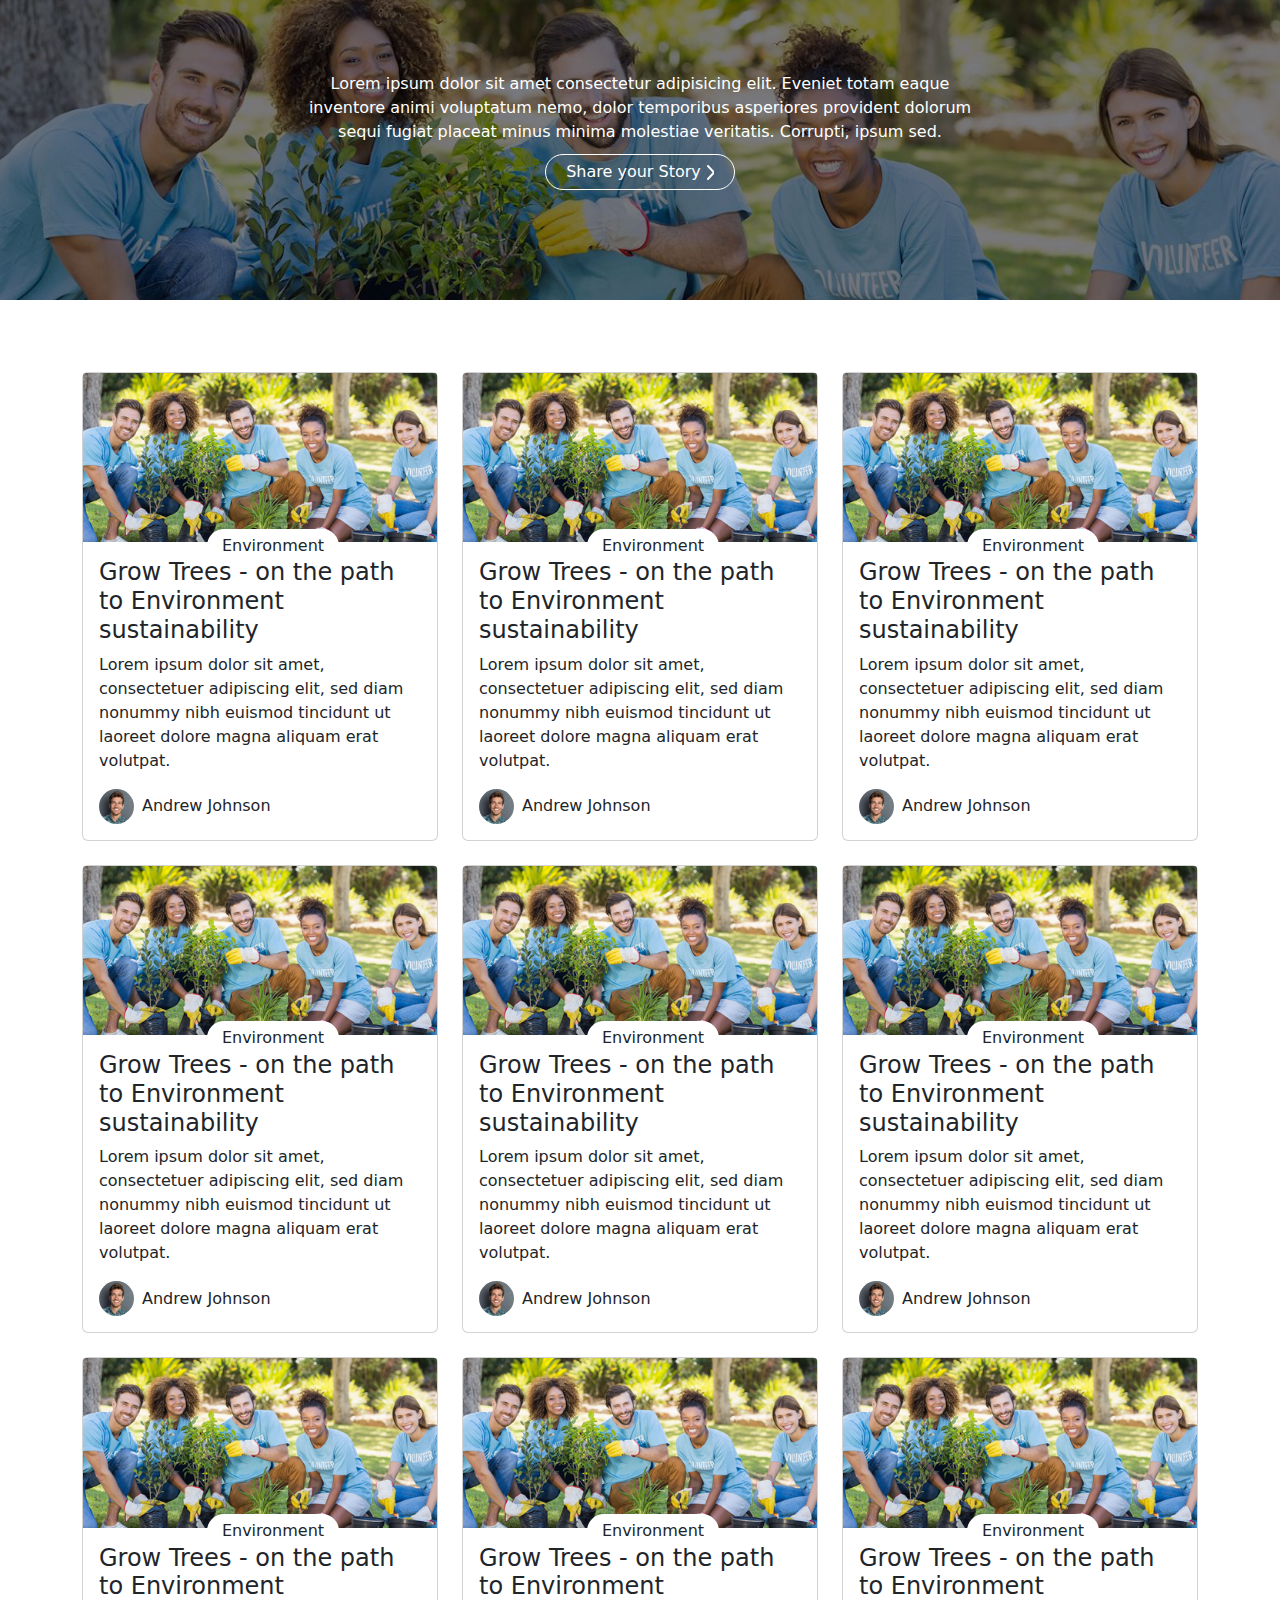
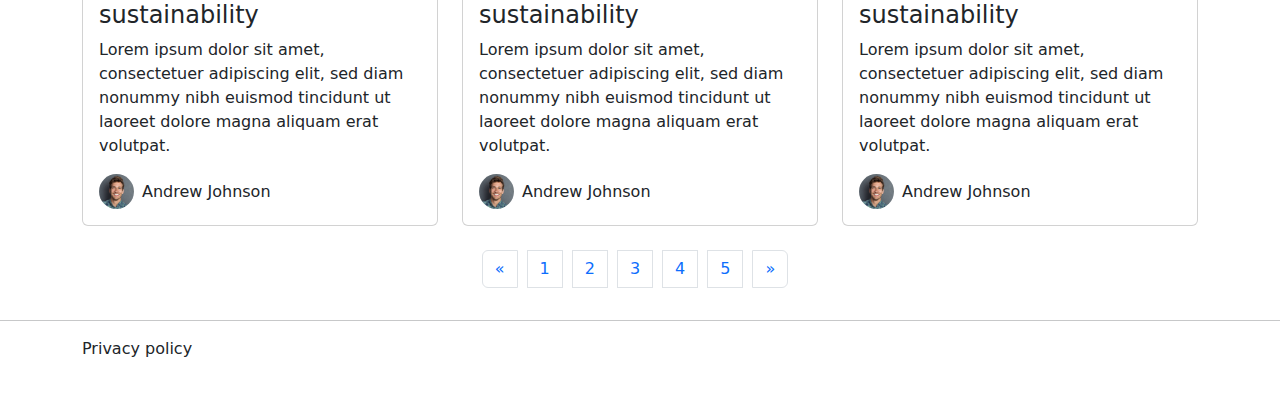
<file: html/StoryListing.html>
<!DOCTYPE html>
<html lang="en">

<head>
    <meta charset="UTF-8">
    <meta http-equiv="X-UA-Compatible" content="IE=edge">
    <meta name="viewport" content="width=device-width, initial-scale=1.0">
    <title>Story</title>
    <link href="./css/bootstrap.min.css" rel="stylesheet" text="text/css" />
    <link rel="stylesheet" href="./css/StoryListing.css">
</head>

<body>

    <div>
        <div class="story-page-top">
            <img class=" story-page-top-img" src="./img/Grow-Trees-On-the-path-to-environment-sustainability-login.png"
                alt="">
            <div class="story-page-top-header-down d-flex flex-column justify-content-center text-center">
                <div class="story-page-top-header ">
                    <p class="story-page-top-header-p-tage"> Lorem ipsum dolor sit amet consectetur
                        adipisicing elit.
                        Eveniet
                        totam
                        eaque inventore animi voluptatum nemo, dolor temporibus asperiores provident dolorum sequi
                        fugiat
                        placeat minus minima molestiae veritatis. Corrupti, ipsum sed.</p class="">
                </div>
                <div class="story-page-top-share-story">
                    <button class="story-page-top-share-story-btn">Share your Story <img src="./img/right-arrow2.png"
                            alt=""></button>
                </div>
            </div>
        </div>

        <div class="story-page-down container mt-5">
            <div class="story-page-cards row">
                <div class="item col-12 col-md-6 col-xl-4 mt-4">
                    <div class="thumbnail card">
                        <div class="img-event story-page-card-top">
                            <img class="group list-group-image img-fluid" style="width:100%;"
                                src="./img/Grow-Trees-On-the-path-to-environment-sustainability.png" alt="" />
                            <div class="story-page-card-top-btn d-none">
                                <button class="story-page-btn-img">View Details<img class="ms-2"
                                        src="./img/right-arrow2.png" alt=""></button>
                            </div>

                            <div class="story-page-bottom-center">Environment</div>
                        </div>
                        <div class="caption card-body">
                            <h4 class="group card-title inner list-group-item-heading">
                                Grow Trees - on the path to Environment sustainability</h4>
                            <p class="group inner landing-page-list-group-item-text">
                                Lorem ipsum dolor sit amet, consectetuer adipiscing elit,
                                sed diam nonummy nibh euismod tincidunt ut laoreet dolore magna aliquam erat volutpat.
                            </p>
                            <div class="d-flex align-items-center">
                                <img class="card-body-user-img" src="./img/volunteer1.png" alt="">
                                <div class="ms-2">Andrew Johnson</div>
                            </div>
                        </div>
                    </div>
                </div>

                <div class="item col-12 col-md-6 col-xl-4 mt-4">
                    <div class="thumbnail card">
                        <div class="img-event story-page-card-top">
                            <img class="group list-group-image img-fluid" style="width:100%;"
                                src="./img/Grow-Trees-On-the-path-to-environment-sustainability.png" alt="" />
                            <div class="story-page-card-top-btn d-none">
                                <button class="story-page-btn-img">View Details<img class="ms-2"
                                        src="./img/right-arrow2.png" alt=""></button>
                            </div>

                            <div class="story-page-bottom-center">Environment</div>
                        </div>
                        <div class="caption card-body">
                            <h4 class="group card-title inner list-group-item-heading">
                                Grow Trees - on the path to Environment sustainability</h4>
                            <p class="group inner landing-page-list-group-item-text">
                                Lorem ipsum dolor sit amet, consectetuer adipiscing elit,
                                sed diam nonummy nibh euismod tincidunt ut laoreet dolore magna aliquam erat volutpat.
                            </p>
                            <div class="d-flex align-items-center">
                                <img class="card-body-user-img" src="./img/volunteer1.png" alt="">
                                <div class="ms-2">Andrew Johnson</div>
                            </div>
                        </div>
                    </div>
                </div>

                <div class="item col-12 col-md-6 col-xl-4 mt-4">
                    <div class="thumbnail card">
                        <div class="img-event story-page-card-top">
                            <img class="group list-group-image img-fluid" style="width:100%;"
                                src="./img/Grow-Trees-On-the-path-to-environment-sustainability.png" alt="" />
                            <div class="story-page-card-top-btn d-none">
                                <button class="story-page-btn-img">View Details<img class="ms-2"
                                        src="./img/right-arrow2.png" alt=""></button>
                            </div>

                            <div class="story-page-bottom-center">Environment</div>
                        </div>
                        <div class="caption card-body">
                            <h4 class="group card-title inner list-group-item-heading">
                                Grow Trees - on the path to Environment sustainability</h4>
                            <p class="group inner landing-page-list-group-item-text">
                                Lorem ipsum dolor sit amet, consectetuer adipiscing elit,
                                sed diam nonummy nibh euismod tincidunt ut laoreet dolore magna aliquam erat volutpat.
                            </p>
                            <div class="d-flex align-items-center">
                                <img class="card-body-user-img" src="./img/volunteer1.png" alt="">
                                <div class="ms-2">Andrew Johnson</div>
                            </div>
                        </div>
                    </div>
                </div>

                <div class="item col-12 col-md-6 col-xl-4 mt-4">
                    <div class="thumbnail card">
                        <div class="img-event story-page-card-top">
                            <img class="group list-group-image img-fluid" style="width:100%;"
                                src="./img/Grow-Trees-On-the-path-to-environment-sustainability.png" alt="" />
                            <div class="story-page-card-top-btn d-none">
                                <button class="story-page-btn-img">View Details<img class="ms-2"
                                        src="./img/right-arrow2.png" alt=""></button>
                            </div>

                            <div class="story-page-bottom-center">Environment</div>
                        </div>
                        <div class="caption card-body">
                            <h4 class="group card-title inner list-group-item-heading">
                                Grow Trees - on the path to Environment sustainability</h4>
                            <p class="group inner landing-page-list-group-item-text">
                                Lorem ipsum dolor sit amet, consectetuer adipiscing elit,
                                sed diam nonummy nibh euismod tincidunt ut laoreet dolore magna aliquam erat volutpat.
                            </p>
                            <div class="d-flex align-items-center">
                                <img class="card-body-user-img" src="./img/volunteer1.png" alt="">
                                <div class="ms-2">Andrew Johnson</div>
                            </div>
                        </div>
                    </div>
                </div>

                <div class="item col-12 col-md-6 col-xl-4 mt-4">
                    <div class="thumbnail card">
                        <div class="img-event story-page-card-top">
                            <img class="group list-group-image img-fluid" style="width:100%;"
                                src="./img/Grow-Trees-On-the-path-to-environment-sustainability.png" alt="" />
                            <div class="story-page-card-top-btn d-none">
                                <button class="story-page-btn-img">View Details<img class="ms-2"
                                        src="./img/right-arrow2.png" alt=""></button>
                            </div>

                            <div class="story-page-bottom-center">Environment</div>
                        </div>
                        <div class="caption card-body">
                            <h4 class="group card-title inner list-group-item-heading">
                                Grow Trees - on the path to Environment sustainability</h4>
                            <p class="group inner landing-page-list-group-item-text">
                                Lorem ipsum dolor sit amet, consectetuer adipiscing elit,
                                sed diam nonummy nibh euismod tincidunt ut laoreet dolore magna aliquam erat volutpat.
                            </p>
                            <div class="d-flex align-items-center">
                                <img class="card-body-user-img" src="./img/volunteer1.png" alt="">
                                <div class="ms-2">Andrew Johnson</div>
                            </div>
                        </div>
                    </div>
                </div>

                <div class="item col-12 col-md-6 col-xl-4 mt-4">
                    <div class="thumbnail card">
                        <div class="img-event story-page-card-top">
                            <img class="group list-group-image img-fluid" style="width:100%;"
                                src="./img/Grow-Trees-On-the-path-to-environment-sustainability.png" alt="" />
                            <div class="story-page-card-top-btn d-none">
                                <button class="story-page-btn-img">View Details<img class="ms-2"
                                        src="./img/right-arrow2.png" alt=""></button>
                            </div>

                            <div class="story-page-bottom-center">Environment</div>
                        </div>
                        <div class="caption card-body">
                            <h4 class="group card-title inner list-group-item-heading">
                                Grow Trees - on the path to Environment sustainability</h4>
                            <p class="group inner landing-page-list-group-item-text">
                                Lorem ipsum dolor sit amet, consectetuer adipiscing elit,
                                sed diam nonummy nibh euismod tincidunt ut laoreet dolore magna aliquam erat volutpat.
                            </p>
                            <div class="d-flex align-items-center">
                                <img class="card-body-user-img" src="./img/volunteer1.png" alt="">
                                <div class="ms-2">Andrew Johnson</div>
                            </div>
                        </div>
                    </div>
                </div>

                <div class="item col-12 col-md-6 col-xl-4 mt-4">
                    <div class="thumbnail card">
                        <div class="img-event story-page-card-top">
                            <img class="group list-group-image img-fluid" style="width:100%;"
                                src="./img/Grow-Trees-On-the-path-to-environment-sustainability.png" alt="" />
                            <div class="story-page-card-top-btn d-none">
                                <button class="story-page-btn-img">View Details<img class="ms-2"
                                        src="./img/right-arrow2.png" alt=""></button>
                            </div>

                            <div class="story-page-bottom-center">Environment</div>
                        </div>
                        <div class="caption card-body">
                            <h4 class="group card-title inner list-group-item-heading">
                                Grow Trees - on the path to Environment sustainability</h4>
                            <p class="group inner landing-page-list-group-item-text">
                                Lorem ipsum dolor sit amet, consectetuer adipiscing elit,
                                sed diam nonummy nibh euismod tincidunt ut laoreet dolore magna aliquam erat volutpat.
                            </p>
                            <div class="d-flex align-items-center">
                                <img class="card-body-user-img" src="./img/volunteer1.png" alt="">
                                <div class="ms-2">Andrew Johnson</div>
                            </div>
                        </div>
                    </div>
                </div>

                <div class="item col-12 col-md-6 col-xl-4 mt-4">
                    <div class="thumbnail card">
                        <div class="img-event story-page-card-top">
                            <img class="group list-group-image img-fluid" style="width:100%;"
                                src="./img/Grow-Trees-On-the-path-to-environment-sustainability.png" alt="" />
                            <div class="story-page-card-top-btn d-none">
                                <button class="story-page-btn-img">View Details<img class="ms-2"
                                        src="./img/right-arrow2.png" alt=""></button>
                            </div>

                            <div class="story-page-bottom-center">Environment</div>
                        </div>
                        <div class="caption card-body">
                            <h4 class="group card-title inner list-group-item-heading">
                                Grow Trees - on the path to Environment sustainability</h4>
                            <p class="group inner landing-page-list-group-item-text">
                                Lorem ipsum dolor sit amet, consectetuer adipiscing elit,
                                sed diam nonummy nibh euismod tincidunt ut laoreet dolore magna aliquam erat volutpat.
                            </p>
                            <div class="d-flex align-items-center">
                                <img class="card-body-user-img" src="./img/volunteer1.png" alt="">
                                <div class="ms-2">Andrew Johnson</div>
                            </div>
                        </div>
                    </div>
                </div>

                <div class="item col-12 col-md-6 col-xl-4 mt-4">
                    <div class="thumbnail card">
                        <div class="img-event story-page-card-top">
                            <img class="group list-group-image img-fluid" style="width:100%;"
                                src="./img/Grow-Trees-On-the-path-to-environment-sustainability.png" alt="" />
                            <div class="story-page-card-top-btn d-none">
                                <button class="story-page-btn-img">View Details<img class="ms-2"
                                        src="./img/right-arrow2.png" alt=""></button>
                            </div>

                            <div class="story-page-bottom-center">Environment</div>
                        </div>
                        <div class="caption card-body">
                            <h4 class="group card-title inner list-group-item-heading">
                                Grow Trees - on the path to Environment sustainability</h4>
                            <p class="group inner landing-page-list-group-item-text">
                                Lorem ipsum dolor sit amet, consectetuer adipiscing elit,
                                sed diam nonummy nibh euismod tincidunt ut laoreet dolore magna aliquam erat volutpat.
                            </p>
                            <div class="d-flex align-items-center">
                                <img class="card-body-user-img" src="./img/volunteer1.png" alt="">
                                <div class="ms-2">Andrew Johnson</div>
                            </div>
                        </div>
                    </div>
                </div>


            </div>
        </div>

        <div class="container d-flex justify-content-center mt-4">
            <nav aria-label="Page navigation example">
                <ul class="pagination ">
                    <li class="page-item story-paginaition-item">
                        <a class="page-link" href="#" aria-label="Previous">
                            <span aria-hidden="true">&laquo;</span>
                        </a>
                    </li>
                    <li class="page-item story-paginaition-item"><a class="page-link" href="#">1</a></li>
                    <li class="page-item story-paginaition-item"><a class="page-link" href="#">2</a></li>
                    <li class="page-item story-paginaition-item"><a class="page-link" href="#">3</a></li>
                    <li class="page-item story-paginaition-item"><a class="page-link" href="#">4</a></li>
                    <li class="page-item story-paginaition-item"><a class="page-link" href="#">5</a></li>
                    <li class="page-item story-paginaition-item">
                        <a class="page-link" href="#" aria-label="Next">
                            <span aria-hidden="true">&raquo;</span>
                        </a>
                    </li>
                </ul>
            </nav>
        </div>

        <hr>
        <div class="container mt-3 mb-5">
            Privacy policy
        </div>

    </div>

</body>

</html>
</file>
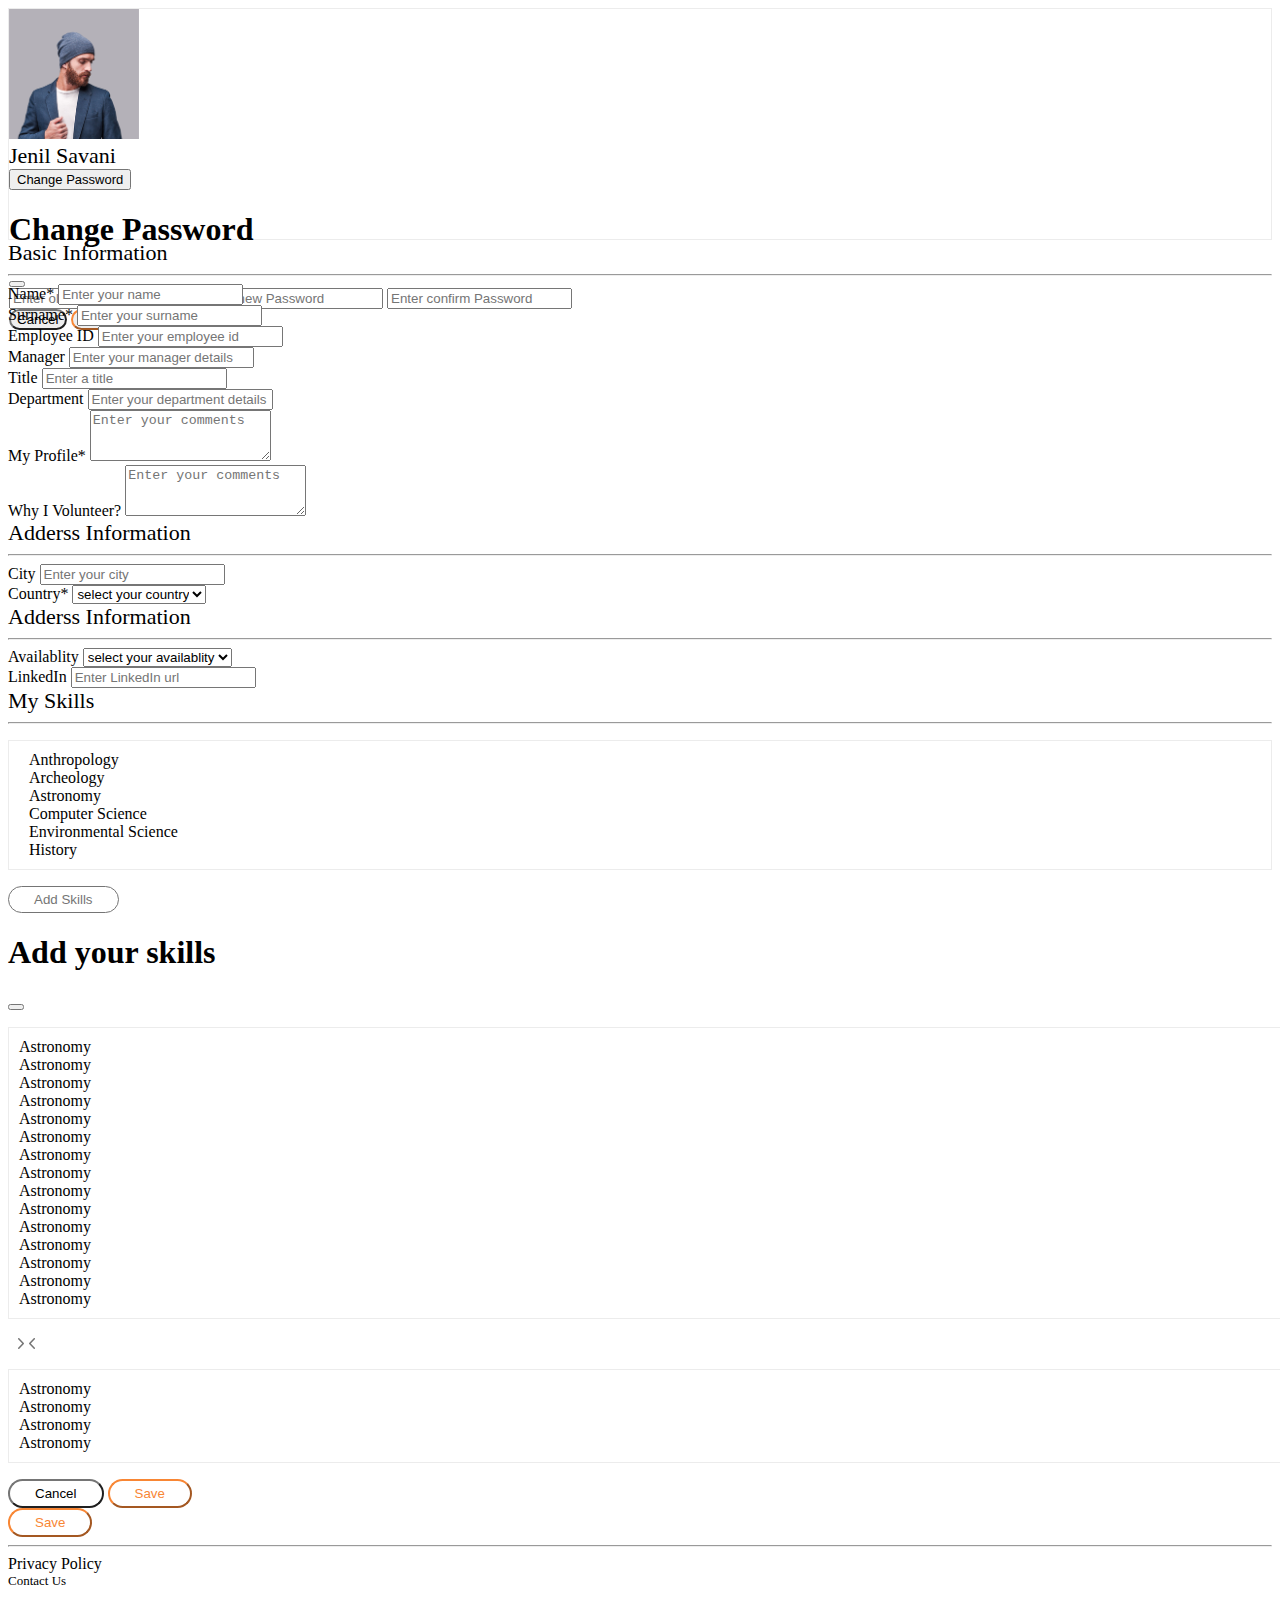
<file: html/User.html>
<!DOCTYPE html>
<html lang="en">

<head>
    <meta charset="UTF-8">
    <meta http-equiv="X-UA-Compatible" content="IE=edge">
    <meta name="viewport" content="width=device-width, initial-scale=1.0">
    <title>Document</title>
    <link href="https://cdn.jsdelivr.net/npm/bootstrap@5.3.0-alpha2/dist/css/bootstrap.min.css" rel="stylesheet"
        integrity="sha384-aFq/bzH65dt+w6FI2ooMVUpc+21e0SRygnTpmBvdBgSdnuTN7QbdgL+OapgHtvPp" crossorigin="anonymous">
    <link rel="stylesheet" href="./css/User.css">
</head>

<body>

    <div class="container">
        <div class="row">
            <div
                class="col-12 col-md-3 col-lg-2 user-profile-left-div d-flex flex-column align-items-center justify-content-center">
                <div class="d-flex flex-column align-items-center justify-content-center">
                    <div class="user-profile-div"><img src="./img/user-img-large.png" alt=""
                            class="rounded-circle user-profile-img">
                    </div>
                    <div class="user-username">Jenil Savani</div>
                    <div class="">
                        <!-- Button trigger modal -->
                        <button class="btn user-change-pass-link" data-bs-toggle="modal" data-bs-target="#exampleModal">
                            Change Password
                        </button>

                        <!-- Modal -->
                        <div class="modal fade" id="exampleModal" tabindex="-1" aria-labelledby="exampleModalLabel"
                            aria-hidden="true">
                            <div class="modal-dialog">
                                <div class="modal-content">
                                    <div class="modal-header">
                                        <h1 class="modal-title fs-5" id="exampleModalLabel">Change Password</h1>
                                        <button type="button" class="btn-close" data-bs-dismiss="modal"
                                            aria-label="Close"></button>
                                    </div>
                                    <div class="modal-body">

                                        <input type="password" id="inputPassword1" class="form-control mb-3"
                                            aria-labelledby="passwordHelpBlock" placeholder="Enter old Password">

                                        <input type="password" id="inputPassword2" class="form-control mb-3"
                                            aria-labelledby="passwordHelpBlock" placeholder="Enter new Password">

                                        <input type="password" id="inputPassword3" class="form-control"
                                            aria-labelledby="passwordHelpBlock" placeholder="Enter confirm Password">

                                    </div>
                                    <div class="modal-footer">
                                        <button type="button" class="btn user-password-cancel-btn"
                                            data-bs-dismiss="modal">Cancel</button>
                                        <button type="button" class="btn user-password-change-btn">Change
                                            Password</button>
                                    </div>
                                </div>
                            </div>
                        </div>
                    </div>
                </div>
            </div>
            <div class="col-12 col-md-9 col-lg-10">
                <div class="mb-3">
                    <div class="user-edit-header-1">Basic Information</div>
                    <hr>
                    <div class="row">
                        <div class="mb-3 col-12 col-md-6">
                            <label for="exampleFormControlInput1" class="form-label">Name*</label>
                            <input type="email" class="form-control" id="exampleFormControlInput1"
                                placeholder="Enter your name">
                        </div>

                        <div class="mb-3 col-12 col-md-6">
                            <label for="exampleFormControlInput1" class="form-label">Surname*</label>
                            <input type="email" class="form-control" id="exampleFormControlInput1"
                                placeholder="Enter your surname">
                        </div>

                        <div class="mb-3 col-12 col-md-6">
                            <label for="exampleFormControlInput1" class="form-label">Employee ID</label>
                            <input type="email" class="form-control" id="exampleFormControlInput1"
                                placeholder="Enter your employee id">
                        </div>

                        <div class="mb-3 col-12 col-md-6">
                            <label for="exampleFormControlInput1" class="form-label">Manager</label>
                            <input type="email" class="form-control" id="exampleFormControlInput1"
                                placeholder="Enter your manager details">
                        </div>

                        <div class="mb-3 col-12 col-md-6">
                            <label for="exampleFormControlInput1" class="form-label">Title</label>
                            <input type="email" class="form-control" id="exampleFormControlInput1"
                                placeholder="Enter a title">
                        </div>

                        <div class="mb-3 col-12 col-md-6">
                            <label for="exampleFormControlInput1" class="form-label">Department</label>
                            <input type="email" class="form-control" id="exampleFormControlInput1"
                                placeholder="Enter your department details">
                        </div>

                        <div class="mb-3">
                            <label for="exampleFormControlTextarea1" class="form-label">My Profile*</label>
                            <textarea class="form-control" id="exampleFormControlTextarea1" rows="3"
                                placeholder="Enter your comments"></textarea>
                        </div>

                        <div class="mb-3">
                            <label for="exampleFormControlTextarea1" class="form-label">Why I Volunteer?</label>
                            <textarea class="form-control" id="exampleFormControlTextarea1" rows="3"
                                placeholder="Enter your comments"></textarea>
                        </div>
                    </div>
                </div>

                <div class="mb-3">
                    <div class="user-edit-header-1">Adderss Information</div>
                    <hr>
                    <div class="row">
                        <div class="mb-3 col-12 col-md-6">
                            <label for="exampleFormControlInput1" class="form-label">City</label>
                            <input type="email" class="form-control" id="exampleFormControlInput1"
                                placeholder="Enter your city">
                        </div>
                        <div class="col-12 col-md-6">
                            <label for="exampleFormControlTextarea1" class="form-label">Country*</label>
                            <select class="form-select " aria-label="Default select example" id="user-country">
                                <option selected disabled>select your country</option>
                                <option value="1">India</option>
                                <option value="2">US</option>
                                <option value="3">Canada</option>
                            </select>
                        </div>
                    </div>
                </div>

                <div class="mb-3">
                    <div class="user-edit-header-1">Adderss Information</div>
                    <hr>
                    <div class="row">
                        <div class="col-12 col-md-6">
                            <label for="exampleFormControlTextarea1" class="form-label">Availablity</label>
                            <select class="form-select " aria-label="Default select example" id="user-country">
                                <option selected disabled>select your availablity</option>
                                <option value="1">India</option>
                                <option value="2">US</option>
                                <option value="3">Canada</option>
                            </select>
                        </div>
                        <div class="mb-3 col-12 col-md-6">
                            <label for="exampleFormControlInput1" class="form-label">LinkedIn</label>
                            <input type="email" class="form-control" id="exampleFormControlInput1"
                                placeholder="Enter LinkedIn url">
                        </div>
                    </div>
                </div>

                <div class="mb-3">
                    <div class="user-edit-header-1">My Skills</div>
                    <hr>
                    <div class="user-skill-list-div">
                        <ul class="user-skills-list">
                            <li>Anthropology </li>
                            <li>Archeology </li>
                            <li>Astronomy </li>
                            <li>Computer Science </li>
                            <li>Environmental Science </li>
                            <li>History</li>
                        </ul>
                    </div>
                    <button class="user-add-skills-btn" data-bs-toggle="modal" data-bs-target="#addskillmodal">Add
                        Skills</button>

                    <!-- Modal -->
                    <div class="modal fade" id="addskillmodal" tabindex="-1" aria-labelledby="addskillmodalLabel"
                        aria-hidden="true">
                        <div class="modal-dialog modal-lg">
                            <div class="modal-content">
                                <div class="modal-header">
                                    <h1 class="modal-title fs-5" id="addskillmodalLabel">Add your skills</h1>
                                    <button type="button" class="btn-close" data-bs-dismiss="modal"
                                        aria-label="Close"></button>
                                </div>
                                <div class="modal-body d-flex">
                                    <div class="user-skill-modal-all-skill">
                                        <ul class="remove-ul-dots">
                                            <li>Astronomy</li>
                                            <li>Astronomy</li>
                                            <li>Astronomy</li>
                                            <li>Astronomy</li>
                                            <li>Astronomy</li>
                                            <li>Astronomy</li>
                                            <li>Astronomy</li>
                                            <li>Astronomy</li>
                                            <li>Astronomy</li>
                                            <li>Astronomy</li>
                                            <li>Astronomy</li>
                                            <li>Astronomy</li>
                                            <li>Astronomy</li>
                                            <li>Astronomy</li>
                                            <li>Astronomy</li>
                                        </ul>
                                    </div>
                                    <div class="d-flex flex-column justify-content-center user-skills-select-btns">
                                        <img class="mb-3" src="./img/right-arrow1.png" alt="">
                                        <img src="./img/left.png" alt="">
                                    </div>
                                    <div class="user-skill-modal-added-skill">
                                        <ul class="remove-ul-dots">
                                            <li>Astronomy</li>
                                            <li>Astronomy</li>
                                            <li>Astronomy</li>
                                            <li>Astronomy</li>
                                        </ul>
                                    </div>
                                </div>
                                <div class="modal-footer d-flex justify-content-start">
                                    <button type="button" class="user-add-skill-cancel-btn"
                                        data-bs-dismiss="modal">Cancel</button>
                                    <button type="button" class="user-add-skill-save-btn">Save</button>
                                </div>
                            </div>
                        </div>
                    </div>
                </div>

                <div class="d-flex justify-content-end mt-5">
                    <button class="user-profile-save-btn">Save</button>
                </div>
            </div>
        </div>
    </div>

    <hr>
    <div class="container user-profile-footer d-flex align-items-center">
        <div class="me-3 user-profile-privacy-policy">Privacy Policy</div>
        <div class="user-profile-contact-us">Contact Us</div>
    </div>

    <script src="https://cdn.jsdelivr.net/npm/bootstrap@5.3.0-alpha2/dist/js/bootstrap.bundle.min.js"
        integrity="sha384-qKXV1j0HvMUeCBQ+QVp7JcfGl760yU08IQ+GpUo5hlbpg51QRiuqHAJz8+BrxE/N"
        crossorigin="anonymous"></script>

</body>

</html>
</file>
<file: html/css/StoryListing.css>
.story-page-top {
    background-color: black;
}

.story-page-top-img {
    position: relative;
    width: 100%;
    height: 300px;
    object-fit: cover;
    object-position: 0% 40%;
    opacity: 0.5;
}

.story-page-top-header-down {
    position: absolute;
    top: 8%;
    width: 100%;
}

.story-page-top-header-down {
    color: white;
}

.story-page-top-header-p-tage {
    margin: 0 300px;
}

.story-page-top-share-story-btn {
    border: 1px solid #fff;
    background: none;
    color: white;
    border-radius: 30px;
    padding: 5px 20px;
    margin: 10px 0 0 0;
}

.story-page-card-top {
    position: relative;
}

.story-page-btn-img {
    border: 1px solid #fff;
    background: none;
    color: #fff;
    border-radius: 30px;
    padding: 5px 15px;
}

.story-page-card-top-btn {
    position: absolute;
    top: 40%;
    left: 35%;
}

.story-page-bottom-center {
    position: absolute;
    top: 92%;
    left: 35%;
    background-color: #fff;
    padding: 5px 15px;
    border-radius: 30px;
}

.story-page-card-top:hover {
    background-color: #000;
}

.list-group-image:hover {
    opacity: 0.5;
}

.card-body-user-img {
    width: 35px;
    height: 35px;
    border-radius: 50%;
}

.story-page-btn-img:hover {
    background-color: #000;
    opacity: 0.7;
}

.story-paginaition-item {
    margin: 0 10px 0 0;
}

.list-group-image:hover+.story-page-card-top-btn,
.story-page-card-top-btn:hover {
    display: inline-block !important;
}


/* .story-page-card-top-btn:hover+.story-page-card-top,
.story-page-card-top:hover {
    background-color: #000;
    opacity: 0.5;
}

.story-page-card-top-btn:hover+.list-group-image,
.list-group-image:hover {
    background-color: #000;
    opacity: 0.5;
} */

@media only screen and (max-width: 992px) and (min-width: 576px) {
    .story-page-top-header-p-tage {
        margin: 0 100px;
    }
}

@media only screen and (max-width: 576px) {
    .story-page-top-header-p-tage {
        margin: 0 30px;
    }
}
</file>
<file: html/css/User.css>
.user-password-cancel-btn {
    border-radius: 30px;
    border-color: #757575;
}

.user-password-change-btn {
    border-radius: 30px;
    color: #F88634;
    border-color: #F88634;
}

.user-password-cancel-btn:hover {
    border-radius: 30px;
    border-color: #757575;
}

.user-password-change-btn:hover {
    border-radius: 30px;
    color: #F88634;
    border-color: #F88634;
}

.user-profile-img {
    width: 130px;
    height: 130px;
    object-fit: cover;
}

.user-username {
    font-size: 22px;
}

.user-change-pass-link {
    font-size: 13px;
}

.user-profile-left-div {
    border: 1px solid rgba(65, 65, 65, 0.1);
    height: 230px;

}

.user-edit-header-1 {
    font-size: 22px;
}

.user-skills-list {
    text-decoration: none;
    list-style-type: none;
    border: 1px solid rgba(65, 65, 65, 0.1);
    padding: 10px 0 10px 20px
}

.user-add-skills-btn {
    background-color: #fff;
    color: #757575;
    border: 1px solid #757575;
    border-radius: 30px;
    padding: 5px 25px;
}

.user-profile-save-btn {
    border-radius: 30px;
    color: #F88634;
    border-color: #F88634;
    background-color: #fff;
    padding: 5px 25px;
}

.user-profile-privacy-policy {
    font-size: 16px;
}

.user-profile-contact-us {
    font-size: 13px;
    cursor: pointer;
}

.modal-header {
    border-bottom: 0 none;
}

.modal-footer {
    border-top: 0 none;
}

.user-add-skill-cancel-btn {
    border-radius: 30px;
    border-color: #757575;
    background-color: #fff;
    padding: 5px 25px;
}

.user-add-skill-save-btn {
    border-radius: 30px;
    color: #F88634;
    border-color: #F88634;
    background-color: #fff;
    padding: 5px 25px;
}

.remove-ul-dots {
    text-decoration: none;
    list-style-type: none;
    width: 100%;
    border: 1px solid rgba(65, 65, 65, 0.1);
    padding: 10px;
}

.user-skill-modal-all-skill,
.user-skill-modal-added-skill {
    width: 100%;
    height: 100%;
}

.user-skills-select-btns {
    margin: 0 10px;
}
</file>
